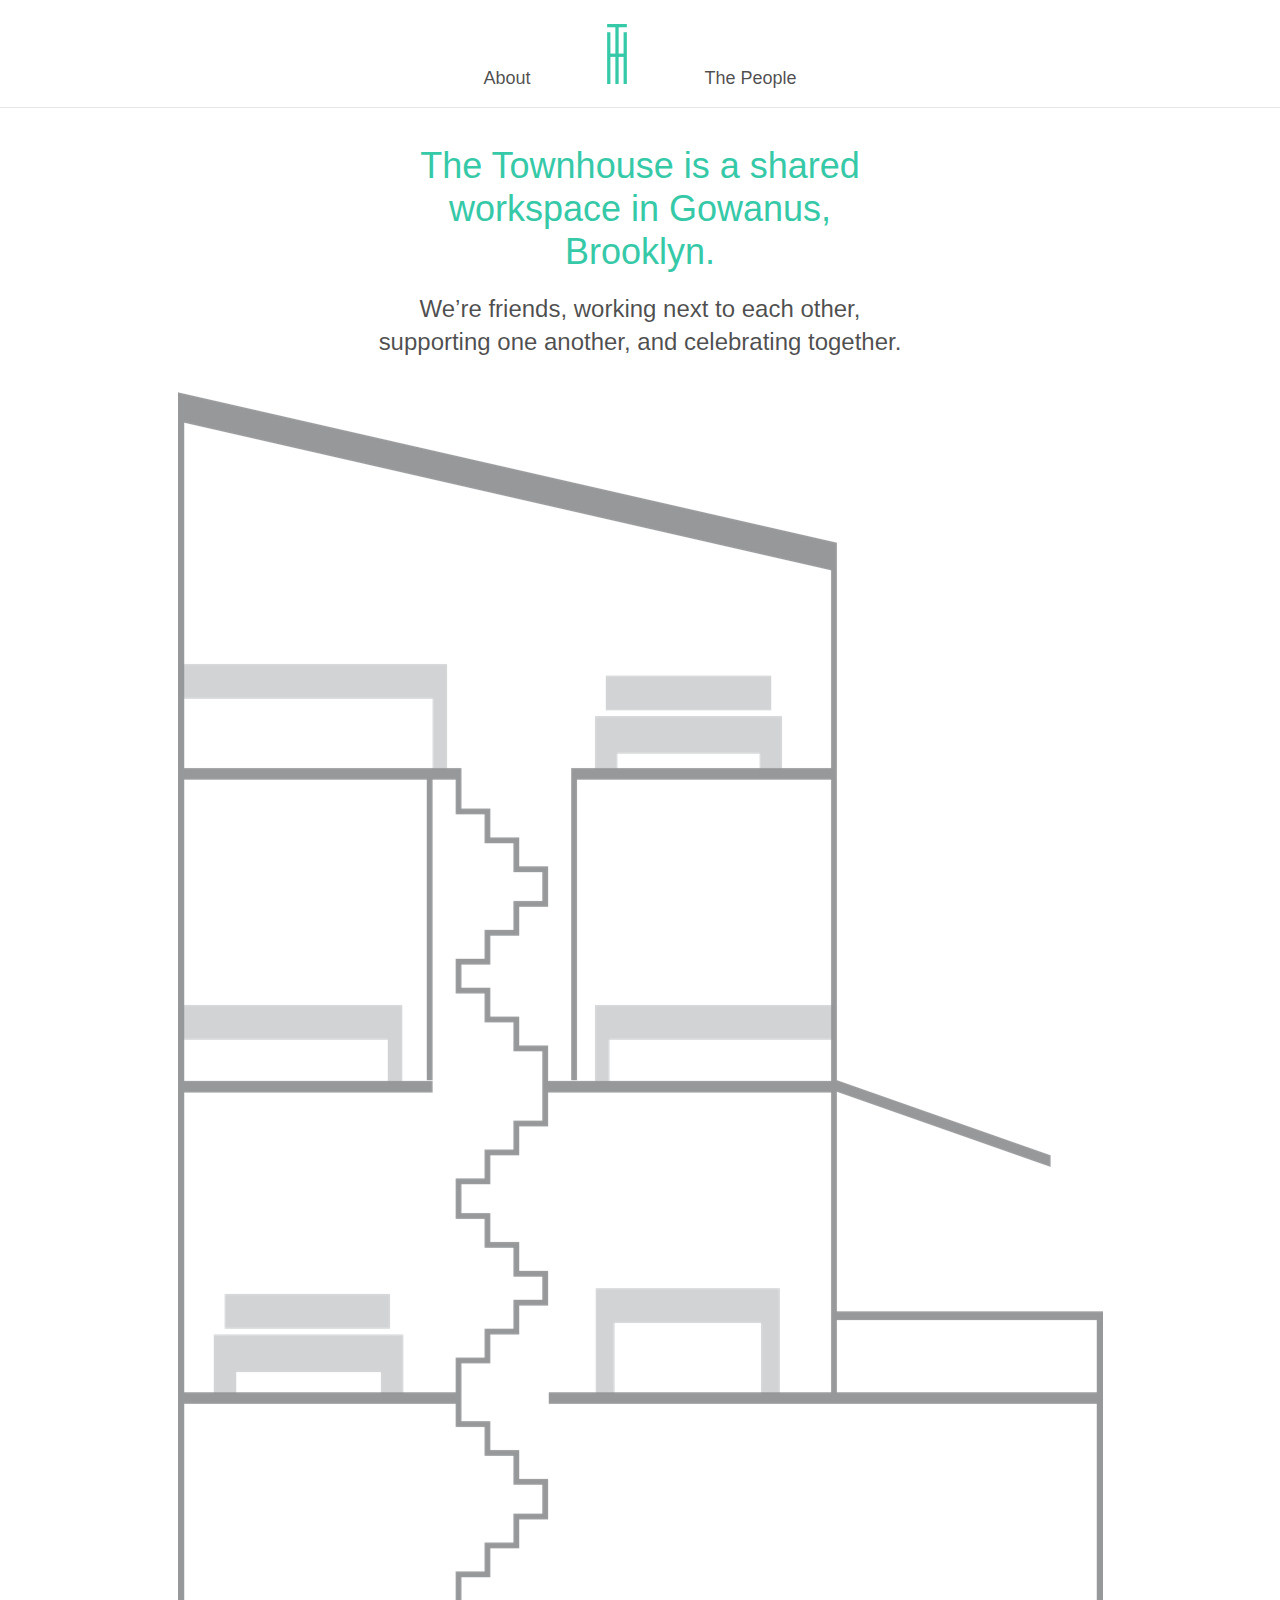
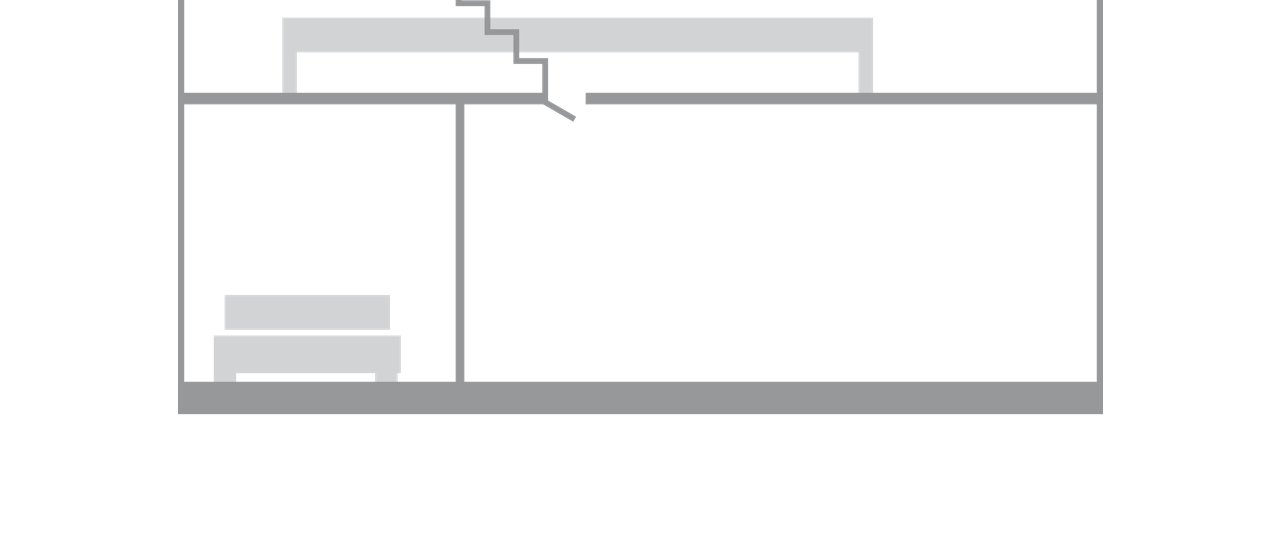
<file: index.html>
<html lang="en">
<head>
  <meta charset="UTF-8">
  <meta content="text/html; charset=utf-8" http-equiv="Content-Type">
  <meta http-equiv="X-UA-Compatible" content="IE=edge,chrome=1">
  <!--[if IE]><![endif]-->
  <title>The Townhouse</title>
  <meta name="description" content="">
  <meta name="keywords" content="" />
  <meta name="author" content="">
  <meta name="viewport" content="width=device-width, initial-scale=1.0">
  <link rel="stylesheet" href="css/style.css?v=1">
</head>

<body>
  
  <div class="wrapper">
    
    <header class="header--site">
      <nav>
        <ul class="list--sitenav">
          <li><a data-target-page="page--about">About</a></li>
          <li><a data-target-page="page--townhouse" class="is-selected"><img src="img/logo-the-townhouse.png" alt="The Townhouse" width="20" height="60" /></a></li>
          <li><a data-target-page="page--people">The People</a></li>
        </ul>
      </nav>
    </header>


    <div class="pages">
      
      <div class="page page--about">

        <div class="gallery js-flickity slideshow" data-flickity-options='{ "cellAlign": "left", "contain": true, "imagesLoaded": true, "pageDots": false }'>
          <div class="gallery-cell"><img src="img/carousel/Coast-Roast-GF-dinner-4.jpg" /><h2 class="slideshow__title">The Townhouse is a shared workspace in Gowanus, Brooklyn. There are 25 of us, spread out over 3,000 square feet.</h2></div>
          <div class="gallery-cell"><img src="img/carousel/Coast-Roast-GF-dinner-5.jpg" /></div>
          <div class="gallery-cell"><img src="img/carousel/Coast-Roast-GF-dinner-24.jpg" /></div>
          <div class="gallery-cell"><img src="img/carousel/Coast-Roast-GF-dinner-34.jpg" /></div>
          <div class="gallery-cell"><img src="img/carousel/GF-Attic-55.jpg" /></div>
          <div class="gallery-cell"><img src="img/carousel/GF-Attic-59.jpg" /></div>
          <div class="gallery-cell"><img src="img/carousel/Townhouse-Placeholder-Images-2.jpg" /></div>
          <div class="gallery-cell"><img src="img/carousel/Townhouse-Placeholder-Images-3.jpg" /></div>
          <div class="gallery-cell"><img src="img/carousel/Townhouse-Placeholder-Images-4.jpg" /></div>
          <div class="gallery-cell"><img src="img/carousel/Townhouse-Placeholder-Images-5.jpg" /></div>
          <div class="gallery-cell"><img src="img/carousel/Townhouse-Placeholder-Images-6.jpg" /></div>
          <div class="gallery-cell"><img src="img/carousel/Townhouse-Placeholder-Images-9.jpg" /></div>
          <div class="gallery-cell"><img src="img/carousel/Townhouse-Placeholder-Images-8.jpg" /></div>
          <div class="gallery-cell"><img src="img/carousel/Townhouse-Placeholder-Images-10.jpg" /></div>
          <div class="gallery-cell"><img src="img/carousel/Townhouse-Placeholder-Images.jpg" /></div>
        </div>

        <div class="page__content">
          
          <div class="floors">
            <img class="floors__diagram" src="img/townhouse-elevation.png" alt="The Townhouse" width="925" height="1623" />
            <ul class="list--floors">
              <li><span>Five desks in the <strong>Haunted Attic</strong>, occupied by <a href="http://ghostlyferns.com" target="_blank">Ghostly Ferns</a></span></li>
              <li><span>Ten desks on the third floor, split between the <strong>Loud Room</strong> and the <strong>Quiet Room</strong>.</span></li>
              <li><span>A <strong>Communal Hang Space</strong> on the second floor, with a full kitchen, dining tables, couches, a TV, and (perhaps) too many gaming systems. Plus a deck.</span></li>
              <li><span>Ten desks, a hammock, and a kegerator make up <strong>Groundfloorindor</strong>.</span></li>
              <li><span><strong>The Basement</strong> contains bike storage, some work tables, and a bunch of power tools.</span></li>
            </ul>
          </div>
          
          <h2>Other! Exciting! Amenities!</h2>
          <ul class="list--amenities">
            <li>oodles of natural light!</li>
            <li>three bathrooms! three!</li>
            <li>a mini nap room &mdash; for naps</li>
            <li>a real, working dishwasher!</li>
            <li>an outdoor grill!</li>
            <li>two private meeting rooms!</li>
            <li>visitor<br>dogs!</li>
            <li>omg wtf, a washer and dryer!</li>
          </ul>
          
          <ul class="list--contacts">
            <li>Interested in renting a desk? <a href="mailto:desks@thetown.house">desks@thetown.house</a></li>
            <li>Considering renting our kitchen, living room or deck for a photo shoot? <a href="mailto:shoots@thetown.house">shoots@thetown.house</a></li>
          </ul>
          
        </div>
      </div>
      
      
      
      <div class="page page--townhouse">
        <div class="page__content">
          <h1>The Townhouse is a shared workspace in Gowanus, Brooklyn.</h1>
          <h3>We’re friends, working next to each other, supporting one another, and celebrating together.</h3>
          <img class="townhouse-illustration" src="img/townhouse-elevation.png" alt="townhouse-elevation" width="925" height="1623" />
        </div>
      </div>
      
      
      
      <div class="page page--people">
        <div class="page__content">
          
          <nav>
            <ul class="list--filters" id="filters">
              <li data-filter="*" class="is-active">All</li>
              <li data-filter=".is-designer">Designers</li>
              <li data-filter=".is-developer">Developers</li>
              <li data-filter=".is-illustrator">Illustrators</li>
              <li data-filter=".is-investor">Investors</li>
              <li data-filter=".is-pet">Pets</li>
              <li data-filter=".is-photographer">Photographers</li>
              <li data-filter=".is-writer">Writers</li>
            </ul>

            <ul class="list--sorts" id="sorts">
              <li data-sort="random" class="is-active">Random</li>
              <li data-sort="name">Alphabetical</li>
              <li data-sort="floor">By Floor</li>
            </ul>
          </nav>

          <ul class="people js-isotope">
            <li class="person is-developer is-designer" data-floor="3" data-name="jonnie-hallman">
              <div class="person__photo" style="background-image: url('http://placekitten.com/g/200/300');"></div>
              <h2 class="person__name">Jonnie Hallman</h2>
              <p class="person__tags">Ruby is-developer, Rails hater, coffeemaker, pizza lover</p>
              <ul class="icons">
                <li class="icon-developer">1</li>
                <li class="icon-designer">2</li>
              </ul>
            </li>

            <li class="person is-illustrator" data-floor="4" data-name="jen-mussari">
              <div class="person__photo" style="background-image: url('http://placekitten.com/g/200/300');"></div>
              <h2 class="person__name">Jen Mussari</h2>
              <p class="person__tags">illustrator, letterer, animal hugger, motorcycle enthusiast</p>
              <ul class="icons">
                <li class="icon-illustrator">1</li>
              </ul>
            </li>

            <li class="person is-designer" data-floor="4" data-name="meg-lewis">
              <div class="person__photo" style="background-image: url('http://placekitten.com/g/200/300');"></div>
              <h2 class="person__name">Meg Lewis</h2>
              <p class="person__tags">brand designer, dancer, high fiver, butt afficianado</p>
              <ul class="icons">
                <li class="icon-designer">1</li>
              </ul>
            </li>

            <li class="person is-designer is-writer" data-floor="3" data-name="frank-chimero">
              <div class="person__photo" style="background-image: url('http://placekitten.com/g/200/300');"></div>
              <h2 class="person__name">Frank Chimero</h2>
              <p class="person__tags">writer, pizza lover, bad photo taker</p>
              <ul class="icons">
                <li class="icon-designer">1</li>
                <li class="icon-writer">2</li>
              </ul>
            </li>
          </ul>
          
          
          

          <div class="gallery js-flickity cards" data-flickity-options='{ "cellAlign": "left", "contain": true, "imagesLoaded": true, "pageDots": false, "wrapAround": true }'>
            <div class="card gallery-cell">
              <a class="card__close">x</a>
              <div class="card__photo" style="background-image: url('http://placekitten.com/g/200/300');"></div>
              <h2 class="card__name">Meg Lewis</h2>
              <p class="card__tags"><span class="card__status">freelance </span>brand designer, dancer, high fiver, butt appreciator</p>
              <ul class="card__social">
                <li class="social-link"><a href="" target="_blank">l</a></li>
                <li class="social-twitter"><a href="" target="_blank">t</a></li>
                <li class="social-instagram"><a href="" target="_blank">i</a></li>
                <li class="social-wnw"><a href="" target="_blank">w</a></li>
              </ul>
              <p class="card__bio">We have been up all night, my friends and I, beneath mosque lamps whose brass cupolas are bright as our souls, because like them they were illuminated by the internal glow of electric hearts. And trampling underfoot our native sloth on opulent Persian carpets, we have been discussing right up to the limits of logic and scrawling the paper with demented writing.
    Our hearts were filled with an immense pride at feeling ourselves standing quite alone, like lighthouses or like the sentinels in an outpost, facing the army of enemy stars encamped in their celestial bivouacs. Alone with the engineers in the infernal stokeholes of great ships, alone with the black spirits which rage in the belly of rogue locomotives, alone with the drunkards beating their wings against the walls.</p>
              <dl class="card__links">
                <dt>Married to:</dt><dd><a>Brad Evans</a></dd>
                <dt>Works with:</dt><dd><a>Brad Evans</a>, <a>Jen Mussari</a>, <a>Laura Bohill</a>, <a>Erin Nolan</a> as <a>Ghostly Ferns</a></dd>
              </dl>
            </div>
            <div class="card gallery-cell">
              <a class="card__close">x</a>
              <div class="card__photo" style="background-image: url('http://placekitten.com/g/200/300');"></div>
              <h2 class="card__name">Jen Mussari</h2>
              <p class="card__tags"><span class="card__status">freelance </span>illustrator, letterer, animal hugger, motorcycle enthusiast</p>
              <ul class="card__social o-nav-list">
                <li class="social-link"><a href="" target="_blank">l</a></li>
                <li class="social-twitter"><a href="" target="_blank">t</a></li>
                <li class="social-instagram"><a href="" target="_blank">i</a></li>
                <li class="social-wnw"><a href="" target="_blank">w</a></li>
              </ul>
              <p class="card__bio">We have been up all night, my friends and I, beneath mosque lamps whose brass cupolas are bright as our souls, because like them they were illuminated by the internal glow of electric hearts. And trampling underfoot our native sloth on opulent Persian carpets, we have been discussing right up to the limits of logic and scrawling the paper with demented writing.
    Our hearts were filled with an immense pride at feeling ourselves standing quite alone, like lighthouses or like the sentinels in an outpost, facing the army of enemy stars encamped in their celestial bivouacs. Alone with the engineers in the infernal stokeholes of great ships, alone with the black spirits which rage in the belly of rogue locomotives, alone with the drunkards beating their wings against the walls.</p>
              <dl class="card__links">
                <dt>Married to:</dt><dd><a>Jonnie Hallman</a></dd>
                <dt>Works with:</dt><dd><a>Brad Evans</a>, <a>Meg Lewis</a>, <a>Laura Bohill</a>, <a>Erin Nolan</a> as <a>Ghostly Ferns</a></dd>
              </dl>
            </div>
            <div class="card gallery-cell">
              <a class="card__close">x</a>
              <div class="card__photo" style="background-image: url('http://placekitten.com/g/200/300');"></div>
              <h2 class="card__name">Creighton Mershon</h2>
              <p class="card__tags"><span class="card__status">freelance </span>designer</p>
              <ul class="card__social o-nav-list">
                <li class="social-link"><a href="" target="_blank">l</a></li>
                <li class="social-twitter"><a href="" target="_blank">t</a></li>
                <li class="social-instagram"><a href="" target="_blank">i</a></li>
                <li class="social-wnw"><a href="" target="_blank">w</a></li>
              </ul>
              <p class="card__bio">We have been up all night, my friends and I, beneath mosque lamps whose brass cupolas are bright as our souls, because like them they were illuminated by the internal glow of electric hearts. And trampling underfoot our native sloth on opulent Persian carpets, we have been discussing right up to the limits of logic and scrawling the paper with demented writing.
    Our hearts were filled with an immense pride at feeling ourselves standing quite alone, like lighthouses or like the sentinels in an outpost, facing the army of enemy stars encamped in their celestial bivouacs. Alone with the engineers in the infernal stokeholes of great ships, alone with the black spirits which rage in the belly of rogue locomotives, alone with the drunkards beating their wings against the walls.</p>
              <dl class="card__links">
                <dt>Married to:</dt><dd><a>Jessi Arrington</a></dd>
                <dt>Works with:</dt><dd><a>Jessi Arrington</a>, <a>Casson Rosenblatt</a> as <a>Workshop</a></dd>
              </dl>
            </div>
          </div>
          
        </div>
      </div>
    </div>
  </div>

  <script src="https://ajax.googleapis.com/ajax/libs/jquery/2.1.3/jquery.min.js"></script>
  <script src="js/flickity.pkgd.min.js"></script>
  <script src="js/isotope.pkgd.min.js" ></script>

  <script src="js/behaviors.js" ></script>
</body>
</html>
</file>
<file: css/style.css>
/*! normalize.css v3.0.2 | MIT License | git.io/normalize */
/**
 * 1. Set default font family to sans-serif.
 * 2. Prevent iOS text size adjust after orientation change, without disabling
 *    user zoom.
 */
html {
  font-family: sans-serif;
  /* 1 */
  -ms-text-size-adjust: 100%;
  /* 2 */
  -webkit-text-size-adjust: 100%;
  /* 2 */ }

/**
 * Remove default margin.
 */
body {
  margin: 0; }

/* HTML5 display definitions
   ========================================================================== */
/**
 * Correct `block` display not defined for any HTML5 element in IE 8/9.
 * Correct `block` display not defined for `details` or `summary` in IE 10/11
 * and Firefox.
 * Correct `block` display not defined for `main` in IE 11.
 */
article,
aside,
details,
figcaption,
figure,
footer,
header,
hgroup,
main,
menu,
nav,
section,
summary {
  display: block; }

/**
 * 1. Correct `inline-block` display not defined in IE 8/9.
 * 2. Normalize vertical alignment of `progress` in Chrome, Firefox, and Opera.
 */
audio,
canvas,
progress,
video {
  display: inline-block;
  /* 1 */
  vertical-align: baseline;
  /* 2 */ }

/**
 * Prevent modern browsers from displaying `audio` without controls.
 * Remove excess height in iOS 5 devices.
 */
audio:not([controls]) {
  display: none;
  height: 0; }

/**
 * Address `[hidden]` styling not present in IE 8/9/10.
 * Hide the `template` element in IE 8/9/11, Safari, and Firefox < 22.
 */
[hidden],
template {
  display: none; }

/* Links
   ========================================================================== */
/**
 * Remove the gray background color from active links in IE 10.
 */
a {
  background-color: transparent; }

/**
 * Improve readability when focused and also mouse hovered in all browsers.
 */
a:active,
a:hover {
  outline: 0; }

/* Text-level semantics
   ========================================================================== */
/**
 * Address styling not present in IE 8/9/10/11, Safari, and Chrome.
 */
abbr[title] {
  border-bottom: 1px dotted; }

/**
 * Address style set to `bolder` in Firefox 4+, Safari, and Chrome.
 */
b,
strong {
  font-weight: bold; }

/**
 * Address styling not present in Safari and Chrome.
 */
dfn {
  font-style: italic; }

/**
 * Address variable `h1` font-size and margin within `section` and `article`
 * contexts in Firefox 4+, Safari, and Chrome.
 */
h1 {
  font-size: 2em;
  margin: 0.67em 0; }

/**
 * Address styling not present in IE 8/9.
 */
mark {
  background: #ff0;
  color: #000; }

/**
 * Address inconsistent and variable font size in all browsers.
 */
small {
  font-size: 80%; }

/**
 * Prevent `sub` and `sup` affecting `line-height` in all browsers.
 */
sub,
sup {
  font-size: 75%;
  line-height: 0;
  position: relative;
  vertical-align: baseline; }

sup {
  top: -0.5em; }

sub {
  bottom: -0.25em; }

/* Embedded content
   ========================================================================== */
/**
 * Remove border when inside `a` element in IE 8/9/10.
 */
img {
  border: 0; }

/**
 * Correct overflow not hidden in IE 9/10/11.
 */
svg:not(:root) {
  overflow: hidden; }

/* Grouping content
   ========================================================================== */
/**
 * Address margin not present in IE 8/9 and Safari.
 */
figure {
  margin: 1em 40px; }

/**
 * Address differences between Firefox and other browsers.
 */
hr {
  -moz-box-sizing: content-box;
  box-sizing: content-box;
  height: 0; }

/**
 * Contain overflow in all browsers.
 */
pre {
  overflow: auto; }

/**
 * Address odd `em`-unit font size rendering in all browsers.
 */
code,
kbd,
pre,
samp {
  font-family: monospace, monospace;
  font-size: 1em; }

/* Forms
   ========================================================================== */
/**
 * Known limitation: by default, Chrome and Safari on OS X allow very limited
 * styling of `select`, unless a `border` property is set.
 */
/**
 * 1. Correct color not being inherited.
 *    Known issue: affects color of disabled elements.
 * 2. Correct font properties not being inherited.
 * 3. Address margins set differently in Firefox 4+, Safari, and Chrome.
 */
button,
input,
optgroup,
select,
textarea {
  color: inherit;
  /* 1 */
  font: inherit;
  /* 2 */
  margin: 0;
  /* 3 */ }

/**
 * Address `overflow` set to `hidden` in IE 8/9/10/11.
 */
button {
  overflow: visible; }

/**
 * Address inconsistent `text-transform` inheritance for `button` and `select`.
 * All other form control elements do not inherit `text-transform` values.
 * Correct `button` style inheritance in Firefox, IE 8/9/10/11, and Opera.
 * Correct `select` style inheritance in Firefox.
 */
button,
select {
  text-transform: none; }

/**
 * 1. Avoid the WebKit bug in Android 4.0.* where (2) destroys native `audio`
 *    and `video` controls.
 * 2. Correct inability to style clickable `input` types in iOS.
 * 3. Improve usability and consistency of cursor style between image-type
 *    `input` and others.
 */
button,
html input[type="button"],
input[type="reset"],
input[type="submit"] {
  -webkit-appearance: button;
  /* 2 */
  cursor: pointer;
  /* 3 */ }

/**
 * Re-set default cursor for disabled elements.
 */
button[disabled],
html input[disabled] {
  cursor: default; }

/**
 * Remove inner padding and border in Firefox 4+.
 */
button::-moz-focus-inner,
input::-moz-focus-inner {
  border: 0;
  padding: 0; }

/**
 * Address Firefox 4+ setting `line-height` on `input` using `!important` in
 * the UA stylesheet.
 */
input {
  line-height: normal; }

/**
 * It's recommended that you don't attempt to style these elements.
 * Firefox's implementation doesn't respect box-sizing, padding, or width.
 *
 * 1. Address box sizing set to `content-box` in IE 8/9/10.
 * 2. Remove excess padding in IE 8/9/10.
 */
input[type="checkbox"],
input[type="radio"] {
  box-sizing: border-box;
  /* 1 */
  padding: 0;
  /* 2 */ }

/**
 * Fix the cursor style for Chrome's increment/decrement buttons. For certain
 * `font-size` values of the `input`, it causes the cursor style of the
 * decrement button to change from `default` to `text`.
 */
input[type="number"]::-webkit-inner-spin-button,
input[type="number"]::-webkit-outer-spin-button {
  height: auto; }

/**
 * 1. Address `appearance` set to `searchfield` in Safari and Chrome.
 * 2. Address `box-sizing` set to `border-box` in Safari and Chrome
 *    (include `-moz` to future-proof).
 */
input[type="search"] {
  -webkit-appearance: textfield;
  /* 1 */
  -moz-box-sizing: content-box;
  -webkit-box-sizing: content-box;
  /* 2 */
  box-sizing: content-box; }

/**
 * Remove inner padding and search cancel button in Safari and Chrome on OS X.
 * Safari (but not Chrome) clips the cancel button when the search input has
 * padding (and `textfield` appearance).
 */
input[type="search"]::-webkit-search-cancel-button,
input[type="search"]::-webkit-search-decoration {
  -webkit-appearance: none; }

/**
 * Define consistent border, margin, and padding.
 */
fieldset {
  border: 1px solid #c0c0c0;
  margin: 0 2px;
  padding: 0.35em 0.625em 0.75em; }

/**
 * 1. Correct `color` not being inherited in IE 8/9/10/11.
 * 2. Remove padding so people aren't caught out if they zero out fieldsets.
 */
legend {
  border: 0;
  /* 1 */
  padding: 0;
  /* 2 */ }

/**
 * Remove default vertical scrollbar in IE 8/9/10/11.
 */
textarea {
  overflow: auto; }

/**
 * Don't inherit the `font-weight` (applied by a rule above).
 * NOTE: the default cannot safely be changed in Chrome and Safari on OS X.
 */
optgroup {
  font-weight: bold; }

/* Tables
   ========================================================================== */
/**
 * Remove most spacing between table cells.
 */
table {
  border-collapse: collapse;
  border-spacing: 0; }

td,
th {
  padding: 0; }

.u-clear {
  clear: both; }

.u-nav-list {
  list-style: none;
  margin: 0;
  padding: 0; }
  .u-nav-list li {
    float: left;
    margin: 0;
    padding: 0;
    cursor: pointer; }

.u-clearfix:after {
  content: "";
  display: table;
  clear: both; }

.u-a11y {
  display: inline-block;
  height: 0;
  text-indent: -99999em;
  width: 0;
  float: left; }

.u-hide-sm {
  display: none !important; }

@media screen and (min-width: 48em) {
  .u-hide-sm {
    display: inline-block !important; }

  .u-hide-md {
    display: none !important; } }
@media screen and (min-width: 64em) {
  .u-hide-lg {
    display: none !important; } }
/*! Flickity v1.1.0
http://flickity.metafizzy.co
---------------------------------------------- */
.flickity-enabled {
  position: relative; }

.flickity-enabled:focus {
  outline: none; }

.flickity-viewport {
  overflow: hidden;
  position: relative;
  height: 100%; }

.flickity-slider {
  position: absolute;
  width: 100%;
  height: 100%; }

/* draggable */
.flickity-enabled.is-draggable {
  -webkit-tap-highlight-color: transparent;
  tap-highlight-color: transparent;
  -webkit-user-select: none;
  -moz-user-select: none;
  -ms-user-select: none;
  user-select: none; }

.flickity-enabled.is-draggable .flickity-viewport {
  cursor: move;
  cursor: -webkit-grab;
  cursor: grab; }

.flickity-enabled.is-draggable .flickity-viewport.is-pointer-down {
  cursor: -webkit-grabbing;
  cursor: grabbing; }

/* ---- previous/next buttons ---- */
.flickity-prev-next-button {
  position: absolute;
  top: 50%;
  width: 44px;
  height: 44px;
  border: none;
  border-radius: 50%;
  background: white;
  background: rgba(255, 255, 255, 0.75);
  cursor: pointer;
  /* vertically center */
  -webkit-transform: translateY(-50%);
  -ms-transform: translateY(-50%);
  transform: translateY(-50%); }

.flickity-prev-next-button:hover {
  background: white; }

.flickity-prev-next-button:focus {
  outline: none;
  box-shadow: 0 0 0 5px #09F; }

.flickity-prev-next-button:active {
  filter: alpha(opacity=60);
  /* IE8 */
  opacity: 0.6; }

.flickity-prev-next-button.previous {
  left: 10px; }

.flickity-prev-next-button.next {
  right: 10px; }

/* right to left */
.flickity-rtl .flickity-prev-next-button.previous {
  left: auto;
  right: 10px; }

.flickity-rtl .flickity-prev-next-button.next {
  right: auto;
  left: 10px; }

.flickity-prev-next-button:disabled {
  filter: alpha(opacity=30);
  /* IE8 */
  opacity: 0.3;
  cursor: auto; }

.flickity-prev-next-button svg {
  position: absolute;
  left: 20%;
  top: 20%;
  width: 60%;
  height: 60%; }

.flickity-prev-next-button .arrow {
  fill: #333; }

/* color & size if no SVG - IE8 and Android 2.3 */
.flickity-prev-next-button.no-svg {
  color: #333;
  font-size: 26px; }

/* ---- page dots ---- */
.flickity-page-dots {
  position: absolute;
  width: 100%;
  bottom: -25px;
  padding: 0;
  margin: 0;
  list-style: none;
  text-align: center;
  line-height: 1; }

.flickity-rtl .flickity-page-dots {
  direction: rtl; }

.flickity-page-dots .dot {
  display: inline-block;
  width: 10px;
  height: 10px;
  margin: 0 8px;
  background: #333;
  border-radius: 50%;
  filter: alpha(opacity=25);
  /* IE8 */
  opacity: 0.25;
  cursor: pointer; }

.flickity-page-dots .dot.is-selected {
  filter: alpha(opacity=100);
  /* IE8 */
  opacity: 1; }

*, *:before, *:after {
  -moz-box-sizing: border-box;
  -webkit-box-sizing: border-box;
  box-sizing: border-box; }

html,
body {
  background-color: #FFF;
  height: 100%;
  width: 100%;
  margin: 0;
  padding: 0; }

html {
  font-size: 100%; }

body {
  font-family: "Lato", "Open Sans", sans-serif;
  font-weight: 300;
  font-style: normal;
  line-height: 1.4;
  color: rgba(0, 0, 0, 0.7); }

@media screen and (min-width: 30em) {
  html {
    font-size: 17px; } }
@media screen and (min-width: 48em) {
  html {
    font-size: 18px; } }
.pages {
  min-height: 2000px;
  display: block;
  position: relative; }

.page {
  position: absolute;
  top: 0;
  width: 100%;
  margin: 0;
  padding-top: 108px;
  min-height: 2000px;
  background: #FFF; }
  .page.is-selected {
    position: relative; }

.page--about {
  left: -100%;
  z-index: 3; }

.page--townhouse {
  left: 0;
  z-index: 2;
  text-align: center; }

.page--people {
  left: 100%;
  z-index: 4; }

.page--about,
.page--townhouse,
.page--people {
  transition: left 0.5s ease; }
  .page--about.is-selected,
  .page--townhouse.is-selected,
  .page--people.is-selected {
    left: 0; }

.page__content {
  width: 90%;
  margin: 0 auto; }

.header--site {
  z-index: 5;
  position: absolute;
  width: 100%;
  padding: 24px 0;
  height: 108px;
  border-bottom: 1px solid rgba(0, 0, 0, 0.1); }

.list--sitenav {
  text-align: center; }
  .list--sitenav > li {
    display: inline-block;
    padding-left: 2rem;
    padding-right: 2rem;
    font-size: 1rem; }
  .list--sitenav a {
    color: rgba(0, 0, 0, 0.7); }

h1, h2 {
  color: #36C9A8;
  font-weight: 300;
  margin-bottom: 1rem; }

h3, h4, h5, h6 {
  color: rgba(0, 0, 0, 0.7);
  font-weight: 300;
  margin-top: 0;
  margin-bottom: .5rem; }

h1, h2, h3 {
  text-align: center;
  line-height: 1.2;
  max-width: 30rem;
  margin-left: auto;
  margin-right: auto; }

h1, .u-alpha {
  font-size: 2rem;
  margin-top: 2rem; }

h2, .u-beta {
  font-size: 1.667rem; }

h3, .u-gamma {
  font-size: 1.333rem;
  line-height: 1.4; }

h4, .u-delta {
  font-size: 1.111rem;
  line-height: 1.4; }

h5, .u-epsilon {
  font-size: 1rem;
  line-height: 1.2; }

h6, .u-zeta {
  text-transform: uppercase;
  letter-spacing: 2px;
  color: rgba(0, 0, 0, 0.5);
  font-size: 0.611rem;
  line-height: 1.1; }

p, li, dt, dd, label, time {
  color: rgba(0, 0, 0, 0.7);
  font-size: 1rem;
  line-height: 1.6;
  margin-top: 0;
  margin-bottom: 1.6rem; }

small {
  font-size: 85%; }

b, strong {
  font-weight: 700;
  color: #36C9A8; }

ul, ol {
  margin: 0;
  padding: 0;
  clear: both; }
  ul li, ol li {
    margin-bottom: .8rem; }
  ul ul, ul ol, ol ul, ol ol {
    margin: 1rem 1rem 2rem; }
  ul ul li, ol ul li {
    list-style: square; }

blockquote {
  color: rgba(0, 0, 0, 0.7);
  font-style: italic;
  line-height: 1.6;
  margin: 0;
  padding: 24px; }
  blockquote p {
    margin: 0; }
  blockquote cite {
    opacity: .5;
    white-space: nowrap; }

code,
kbd,
pre,
samp {
  font-size: 1rem; }

pre {
  background: rgba(0, 0, 0, 0.1);
  color: rgba(0, 0, 0, 0.7);
  display: block;
  padding: 1em 1.5em;
  margin: 1.8em 0; }

a,
.link {
  color: #36C9A8;
  text-decoration: none;
  cursor: pointer; }

a:link {
  color: #36C9A8; }

a:visited {
  color: #36C9A8; }

a:hover {
  color: #50E3C2; }

a:active {
  color: #50E3C2; }

.list--filters {
  padding: 0 24px; }
  .list--filters li {
    color: rgba(0, 0, 0, 0.5);
    padding: 8px 12px; }
  .list--filters li:hover,
  .list--filters li.is-on {
    color: rgba(0, 0, 0, 0.7); }

.icons {
  position: absolute;
  top: 0;
  left: 0;
  width: 100%;
  height: 100%; }

li[class*="icon-"] {
  position: absolute;
  z-index: 2;
  border-radius: 50%;
  color: #FFF;
  text-align: center;
  list-style: none; }
  li[class*="icon-"]:nth-child(6n + 1) {
    top: 1%;
    left: 1%;
    height: 75px;
    width: 75px;
    line-height: 75px; }
  li[class*="icon-"]:nth-child(6n + 2) {
    top: 40%;
    left: 10%;
    height: 60px;
    width: 60px;
    line-height: 60px; }
  li[class*="icon-"]:nth-child(6n + 3) {
    top: 10%;
    left: 85%;
    height: 45px;
    width: 45px;
    line-height: 45px; }

.icon-designer {
  background-color: #E943A3; }

.icon-developer {
  background-color: #50E3C2; }

.icon-writer {
  background-color: #1CB0F8; }

.icon-illustrator {
  background-color: #EF6060; }

.icon-photographer {
  background-color: #1CB0F8; }

.icon-investor {
  background-color: #50E3C2; }

.icon-pet {
  background-color: #FCD734; }

.floors {
  height: 600px;
  position: relative;
  margin: 48px 0;
  border-bottom: 1px solid rgba(0, 0, 0, 0.1); }

.floors__diagram {
  height: 100%;
  width: auto;
  float: left; }

.list--floors {
  list-style: none;
  position: absolute;
  width: 100%;
  height: 100%; }
  .list--floors li {
    position: absolute;
    border-top: 3px solid #36C9A8;
    width: 60%;
    margin-left: 20%;
    padding-left: 20%; }
    .list--floors li span {
      background: white;
      display: block;
      margin-top: -16px;
      padding-left: 8px; }
    .list--floors li:before {
      content: '';
      height: 11px;
      width: 11px;
      border-radius: 50%;
      position: absolute;
      top: -7px;
      left: 0;
      background: #36C9A8; }
    .list--floors li:first-child {
      top: 15%;
      left: 0%; }
    .list--floors li:nth-child(2) {
      top: 32%;
      left: 0%; }
    .list--floors li:nth-child(3) {
      top: 51%;
      left: 0%; }
    .list--floors li:nth-child(4) {
      top: 72%;
      left: 5%; }
    .list--floors li:nth-child(5) {
      top: 88%;
      left: 5%; }

.list--amenities {
  list-style: none;
  text-align: center;
  padding: 48px 125px;
  border-bottom: 1px solid rgba(0, 0, 0, 0.1); }
  .list--amenities li {
    display: inline-block;
    height: 177px;
    width: 177px;
    margin: 0 11px 22px;
    background: url("../img/bg-sun.png") no-repeat center center;
    padding: 48px 36px;
    line-height: 1.3; }

.list--contacts {
  list-style: none;
  text-align: center;
  padding: 48px 10%; }
  .list--contacts li {
    width: 49%;
    display: inline-block;
    padding: 1rem; }
  .list--contacts a {
    display: block;
    white-space: nowrap; }

.townhouse-illustration {
  margin: 24px auto; }

.list--filters,
.list--sorts {
  list-style: none;
  text-align: center; }
  .list--filters li,
  .list--sorts li {
    display: inline-block;
    margin: 0;
    cursor: pointer;
    color: rgba(0, 0, 0, 0.5); }
  .list--filters .is-active,
  .list--sorts .is-active {
    color: rgba(0, 0, 0, 0.7);
    text-decoration: underline; }

.list--filters li {
  padding: .75rem .75rem .5rem;
  font-size: 0.889rem; }

.list--sorts li {
  padding: .1rem .75rem;
  font-size: 0.778rem; }

.people {
  clear: both;
  margin: 48px auto;
  width: 300px; }

.person {
  position: relative;
  width: 150px;
  padding: 0 5px;
  float: left;
  list-style: none;
  text-align: center; }
  .person__photo {
    width: 140px;
    height: 140px;
    border-radius: 50%;
    background-size: cover;
    background-position: center center;
    background-color: rgba(0, 0, 0, 0.3);
    position: absolute;
    z-index: 1;
    cursor: pointer; }
  .person__name {
    color: rgba(0, 0, 0, 0.7);
    padding-top: 10px;
    margin-top: 140px;
    margin-bottom: 0;
    font-size: 1.111rem;
    line-height: 1.2; }
  .person__tags {
    font-size: 0.778rem;
    color: rgba(0, 0, 0, 0.5);
    line-height: 1.2; }

@media screen and (min-width: 64em) {
  .people {
    width: 900px; }

  .person {
    width: 300px;
    padding: 0 40px 80px; }
    .person__photo {
      width: 220px;
      height: 220px; }
    .person__name {
      margin-top: 220px; } }
.slideshow {
  background: rgba(0, 0, 0, 0.7); }
  .slideshow .flickity-prev-next-button {
    width: 48px;
    height: 48px;
    background: transparent; }
  .slideshow .flickity-prev-next-button:hover {
    background: transparent; }
  .slideshow .flickity-prev-next-button .arrow,
  .slideshow .flickity-prev-next-button.no-svg {
    color: rgba(0, 0, 0, 0.3); }
  .slideshow .flickity-prev-next-button:disabled {
    display: none; }
  .slideshow .gallery-cell {
    width: 100%;
    height: 160px;
    margin-left: 10px;
    position: relative; }
  .slideshow__title {
    color: #FFF;
    position: absolute;
    width: 70%;
    left: 15%;
    top: 33%;
    text-align: center; }

@media screen and (min-width: 48em) {
  .slideshow .gallery-cell {
    width: 67%;
    height: 500px; } }
.cards {
  display: none;
  position: absolute;
  z-index: 5;
  top: 10%;
  width: 80%;
  left: 10%; }
  .cards .flickity-prev-next-button {
    width: 48px;
    height: 48px;
    background: transparent; }
  .cards .flickity-prev-next-button:hover {
    background: transparent; }
  .cards .flickity-prev-next-button .arrow,
  .cards .flickity-prev-next-button.no-svg {
    color: rgba(0, 0, 0, 0.3); }
  .cards .flickity-prev-next-button:disabled {
    display: none; }
  .cards .flickity-prev-next-button.previous {
    left: -5%; }
  .cards .flickity-prev-next-button.next {
    right: -5%; }
  .cards .gallery-cell {
    width: 100%;
    height: 240px;
    position: relative;
    box-shadow: 0 1px 3px rgba(0, 0, 0, 0.12), 0 1px 2px rgba(0, 0, 0, 0.24);
    background: #FFF;
    padding: 25px;
    padding-left: 350px;
    border: 1px solid rgba(0, 0, 0, 0.1); }

.card__close {
  float: right; }

.card__name {
  text-align: left;
  color: rgba(0, 0, 0, 0.7);
  margin: 0; }

.card__photo {
  width: 300px;
  height: 300px;
  margin: 0 24px 24px 0;
  background-size: cover;
  background-position: center center;
  background-color: rgba(0, 0, 0, 0.3);
  position: absolute;
  top: 25px;
  left: 25px; }

.card__social {
  display: block;
  margin: 24px 0;
  height: 36px;
  list-style: none; }
  .card__social li {
    height: 36px;
    width: 36px;
    background: #1CB0F8;
    border-radius: 50%;
    margin-right: 12px;
    text-align: center;
    line-height: 36px;
    display: inline-block; }
  .card__social a {
    color: #FFF; }

.card__bio {
  font-size: 0.889rem;
  line-height: 1.4; }

.card__links dt {
  float: left;
  margin-right: 5px; }

.card__links dt,
.card__links dd {
  font-size: 0.889rem;
  margin-bottom: 0; }

@media screen and (min-width: 48em) {
  .cards .gallery-cell {
    height: 600px;
    overflow: visible; } }
</file>
